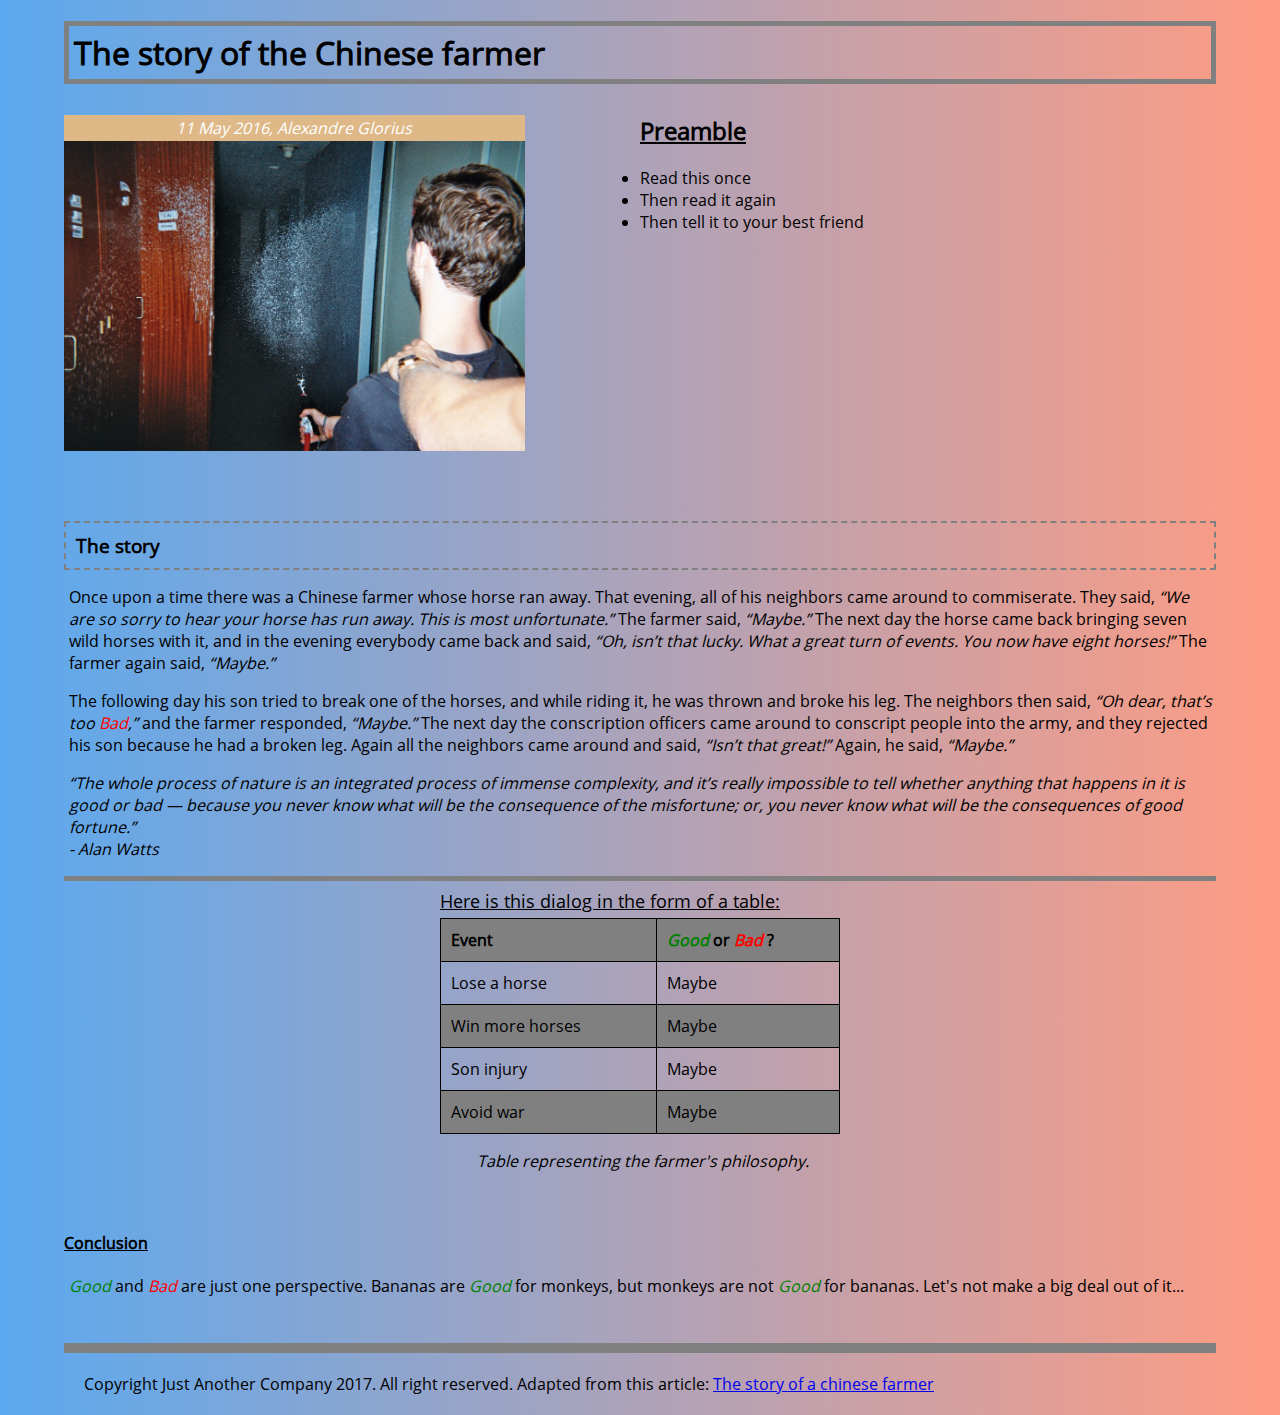
<file: index.html>
<!doctype html>
<html lang="en">
<head>
    <meta charset="UTF-8">
    <meta name="viewport" content="width=device-width, initial-scale=1.0">
    <meta http-equiv="X-UA-Compatible" content="ie=edge">
    <meta name="description" content="alan watts on good or bad with a story of a chinese farmer">
    <title>Chinese Farmer</title>
    <link rel="stylesheet" type="text/css" href="progressive-enhancement.css">
</head>

<body>
<h1>The story of the Chinese farmer</h1>
<figure>
    <figcaption>11 May 2016, Alexandre Glorius</figcaption>
    <img src="alexandre.jpeg" alt="Alexandre Glorius" style="width: 100%">
</figure>

<h2><u>Preamble</u></h2>
<ul>
    <li>Read this once</li>
    <li>Then read it again</li>
    <li>Then tell it to your best friend</li>
</ul>

<h3><strong>The story</strong></h3>
<p>Once upon a time there was a Chinese farmer whose horse ran away. That evening, all of his neighbors came around to commiserate. They said, <q class="villagers">We are so sorry to hear your horse has run away. This is most unfortunate.</q> The farmer said, <q class="farmer">Maybe.</q> The next day the horse came back bringing seven wild horses with it, and in the evening everybody came back and said, <q class="villagers">Oh, isn’t that lucky. What a great turn of events. You now have eight horses!</q> The farmer again said, <q class="farmer">Maybe.</q>
<p>The following day his son tried to break one of the horses, and while riding it, he was thrown and broke his leg. The neighbors then said, <q class="villagers">Oh dear, that’s too <em value="bad">bad</em>,</q> and the farmer responded, <q class="farmer">Maybe.</q> The next day the conscription officers came around to conscript people into the army, and they rejected his son because he had a broken leg. Again all the neighbors came around and said, <q class="villagers">Isn’t that great!</q> Again, he said, <q class="farmer">Maybe.</q>

<p><q>The whole process of nature is an integrated process of immense complexity, and it’s really impossible to tell whether anything that happens in it is good or bad — because you never know what will be the consequence of the misfortune; or, you never know what will be the consequences of good fortune.</q><br>
    <i>- Alan Watts</i></p>
<hr size="5" noshade>

<table>
    <caption><u>Here is this dialog in the form of a table:</u></caption>
    <tr class="grey">
        <th>Event</th>
        <th><em value="good">Good</em>
            or
            <em value="bad">bad</em>
            ?
        </th>
    </tr>

    <tr>
        <td>Lose a horse</td>
        <td>Maybe</td>
    </tr>

    <tr class="grey">
        <td>Win more horses</td>
        <td>Maybe</td>
    </tr>

    <tr>
        <td>Son injury</td>
        <td>Maybe</td>
    </tr>

    <tr class="grey">
        <td>Avoid war</td>
        <td>Maybe</td>
    </tr>
</table>
<p class="footnote"><i>Table representing the farmer's philosophy.</i></p>

&nbsp;

<h4><u>Conclusion</u></h4>
<p><em value="good">Good</em> and <em value="bad">bad</em> are just one perspective. Bananas are <em value="good">good</em> for monkeys, but monkeys are not <em value="good">good</em> for bananas. Let's not make a big deal out of it...</p>

&nbsp;

<hr size="10" noshade>

<footer class="copyright">
    Copyright Just Another Company 2017. All right reserved. Adapted from this article: <a href="https://wellsbaum.blog/alan-watts-story-of-the-chinese-farmer/" target="_blank" rel="noopener" title="Story of the Chinese Farmer">The story of a chinese farmer</a>
</footer>
</body>
</html>
</file>
<file: progressive-enhancement.css>
body {
    width: 90%;
    margin: auto;
    background: -webkit-linear-gradient(90deg, rgb(91, 169, 239), rgb(255, 156, 131));
    background: linear-gradient(90deg, rgb(91, 169, 239), rgb(255, 156, 131));
    overflow-x: hidden;
    font-family: OpenSans, serif;
}

@font-face {
    font-family: OpenSans;
    src: url(OpenSans-Regular.ttf);
    font-display: swap;
}

h1 {
    border-width: 5px;
    border-color: gray;
    margin-bottom: 15px;
    border-style: solid;
    padding: 5px;
}

h2 {
    margin-top: 30px;
}

h3 {
    border-style: dashed;
    border-color: grey;
    border-width: 2px;
    margin-bottom: 10px;
    margin-top: 25%;
    padding: 10px;
}
p {
    margin-left: 5px;
}
p.footnote {
    text-align: center;
}
q {
    font-style: italic;
}
table {
    text-align: left;
    width: 400px;
    margin: auto;
}

caption {
    margin-bottom: 5px;
    font-size: 18px;
    text-align: left;
}
table, th, td {
    border: 1px solid black;
    border-collapse: collapse;
}

tr.grey {
    background-color: grey;
}
th, td {
    padding: 10px;
}

em[value="good"]{
    text-transform: capitalize;
    color: green;
}
em[value="bad"]{
    text-transform: capitalize;
    color: red;
}

footer {
    margin: 20px;
}
a:hover {
    color: blue;
}
a:visited {
    color: darkred;
}

figcaption {
    background-color: burlywood;
    color: white;
    font-style: italic;
    text-align: center;
    padding: 2px;
}
figure {
    width: 40%;
    margin-left: unset;
    margin-right: 10%;
    display: block;
    float: left;
}
</file>
